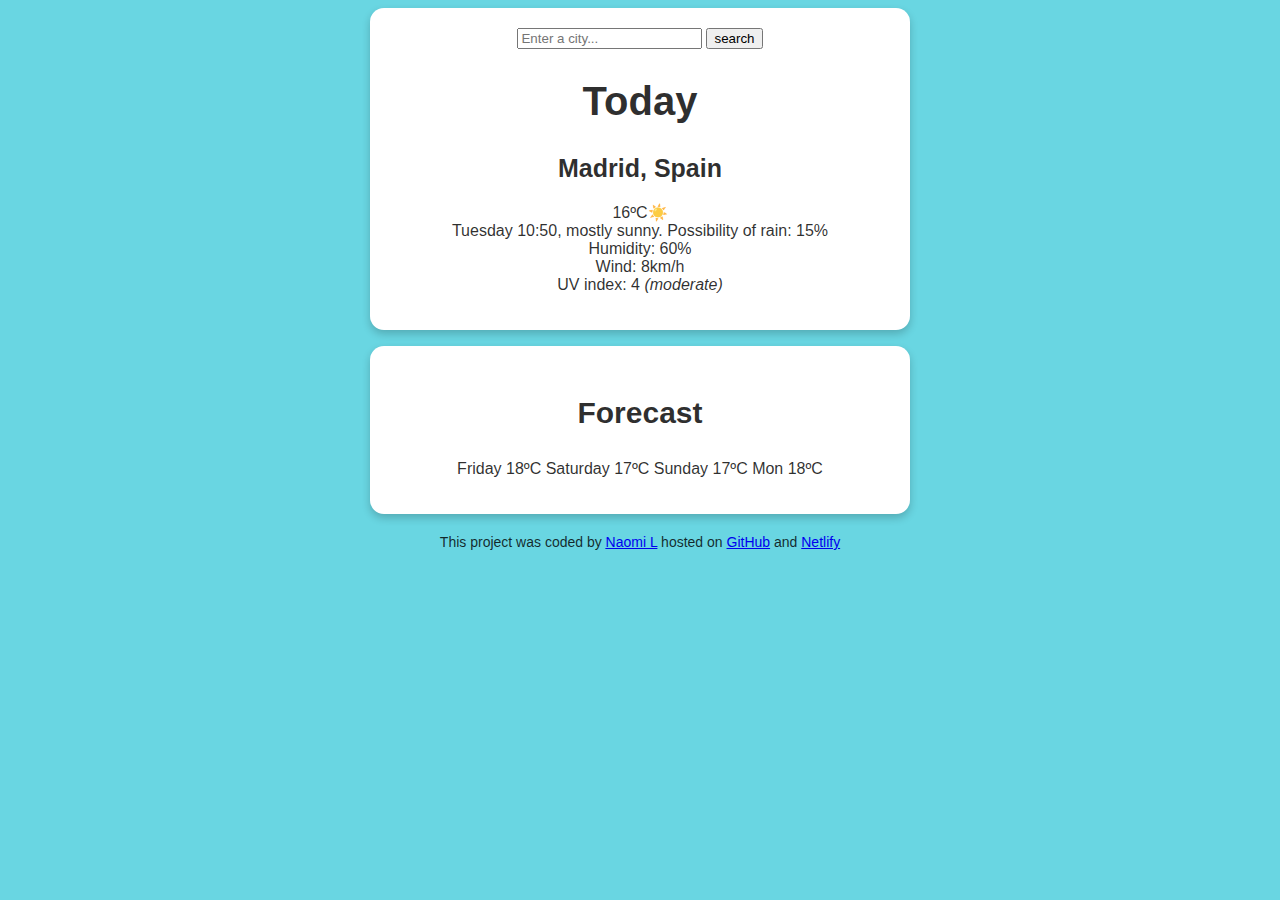
<file: index..html>
<!DOCTYPE html>
<html lang="en">
  <head>
    <meta charset="UTF-8" />
    <meta http-equiv="X-UA-Compatible" content="IE=edge" />
    <meta name="viewport" content="width=device-width, initial-scale=1.0" />
    <link rel="stylesheet" href="src/style.css" />
    <title>Weather App</title>
  </head>
  <body>

    <main>
      <div class="weather-app-today">
      
        <header>
          <form>
            
           <input type ="text" placeholder="Enter a city..." required/>
           <input type="submit" value="search"/>
          </form>
    <h1>Today</h1>
    
     <h2> Madrid, Spain</h2>
      <p>
      16ºC☀️
    </br>
      Tuesday 10:50, mostly sunny. Possibility of rain: 15%

    </br>
    Humidity: <strong>60%</strong> 
    </br>
    Wind: <strong>8km/h</strong> 
  </br>
    UV index: <strong>4</strong> <i>(moderate)</i>
      </p>
  
  </main>
</div>
<div class="weather-app-forecast">
<h3>Forecast</h3>
<p>
  Friday 18ºC Saturday 17ºC Sunday 17ºC Mon 18ºC
</p>
</div>

  <footer>
    This project was coded by
    <a href ="https://github.com/naoloui" target = "_blank"><u>Naomi L</u></a> hosted on
    <a href ="https://github.com/naoloui/SheCodes-Weather-project-Naomi-L" target = "_blank">GitHub</a> and
    <a href ="https://weather-appnao.netlify.app/" target = "_blank">Netlify</a>
  </div>
  </footer>
  </body>
</html>
</file>
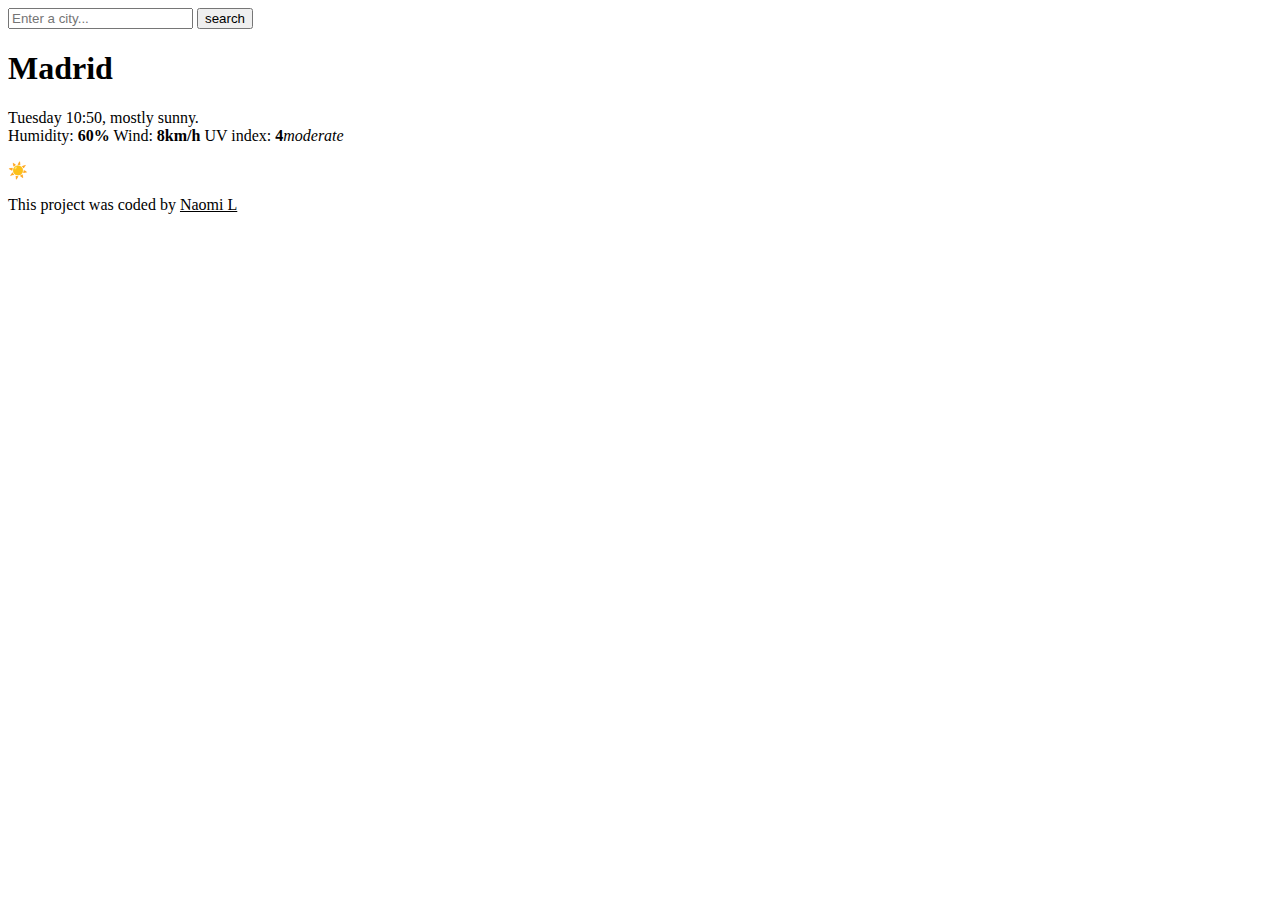
<file: Weather app project GitHub.html>
<!DOCTYPE html>
<html lang="en">
  <head>
    <meta charset="UTF-8" />
    <meta http-equiv="X-UA-Compatible" content="IE=edge" />
    <meta name="viewport" content="width=device-width, initial-scale=1.0" />
    <title>Weather App</title>
  </head>
  <body>
    <header>
<form>
 <input type ="text" placeholder="Enter a city..." required/>
 <input type="submit" value="search"/>
</form>

    </header>
    <main>
      <div>
    <h1>Madrid</h1>
    <p>
      Tuesday 10:50, mostly sunny.

    </br>
    Humidity: <strong>60%</strong> Wind: <strong>8km/h</strong> UV index: <strong>4</strong><i>moderate</i>
      </p>
    </p>
  </div>
  <div>
    <p>☀️</p>
  </div>
  </main>
  <footer>
    This project was coded by <u>Naomi L</u>
  </footer>
  </body>
</html>
</file>
<file: src/style.css>
body {
  background: rgb(105, 214, 226);
}

.weather-app-today {
  max-width: 500px;
  margin: 0 auto;
  padding: 20px;
  border-radius: 14px;
  box-shadow: 0 4px 8px rgba(0, 0, 0, 0.2);
  background-color: white;
  text-align: center;
}

.weather-app-forecast {
  max-width: 500px;
  margin: 0 auto;
  margin-top: 1em;
  padding: 20px;
  border-radius: 14px;
  box-shadow: 0 4px 8px rgba(0, 0, 0, 0.2);
  background-color: white;
}

h1 {
  text-align: center;
  color: rgba(0, 0, 0, 0.821);
  font-family: "nunito", sans-serif, "roboto condensed";
  font-size: 40px;
  font-weight: 600;
  margin: 20px 0;
  padding: 10px;
}

p {
  text-align: center;
  color: rgba(0, 0, 0, 0.821);
  font-family: "nunito", sans-serif, "roboto condensed";
  font-size: 16px;
  font-weight: 200;
}

.temperature {
  font-size: 30px;
  font-weight: 600;
  color: rgba(0, 0, 0, 0.2);
  font-family: "nunito", sans-serif, "roboto condensed";
}

h2 {
  text-align: center;
  color: rgba(0, 0, 0, 0.821);
  font-family: "nunito", sans-serif, "roboto condensed";
  font-size: 25px;
  font-weight: 600;
  margin: 20px 0;
}

h3 {
  text-align: center;
  color: rgba(0, 0, 0, 0.821);
  font-family: "nunito", sans-serif, "roboto condensed";
  font-size: 30px;
  font-weight: 600;
  margin: 20 0;
}

footer {
  text-align: center;
  color: rgba(0, 0, 0, 0.821);
  font-family: "nunito", sans-serif, "roboto condensed";
  font-size: 14px;
  font-weight: 200;
  margin-top: 20px;
}
</file>
